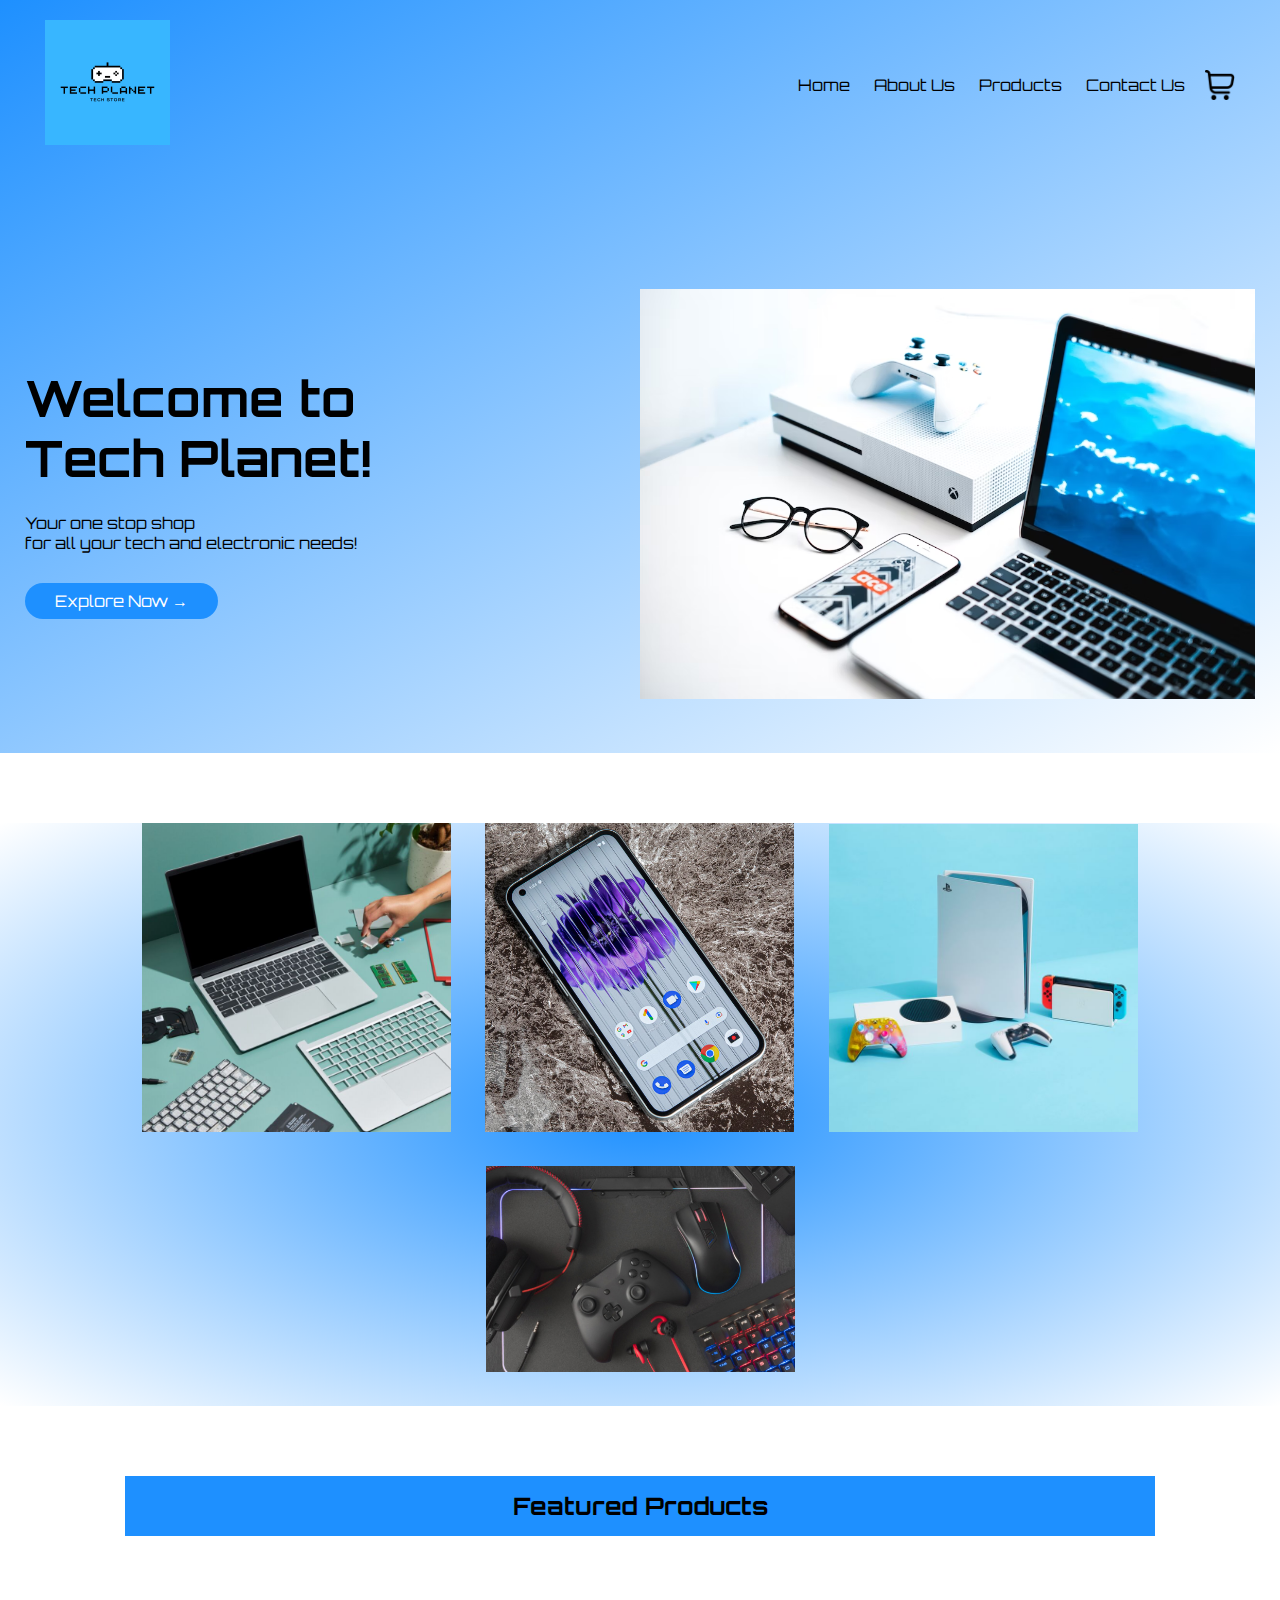
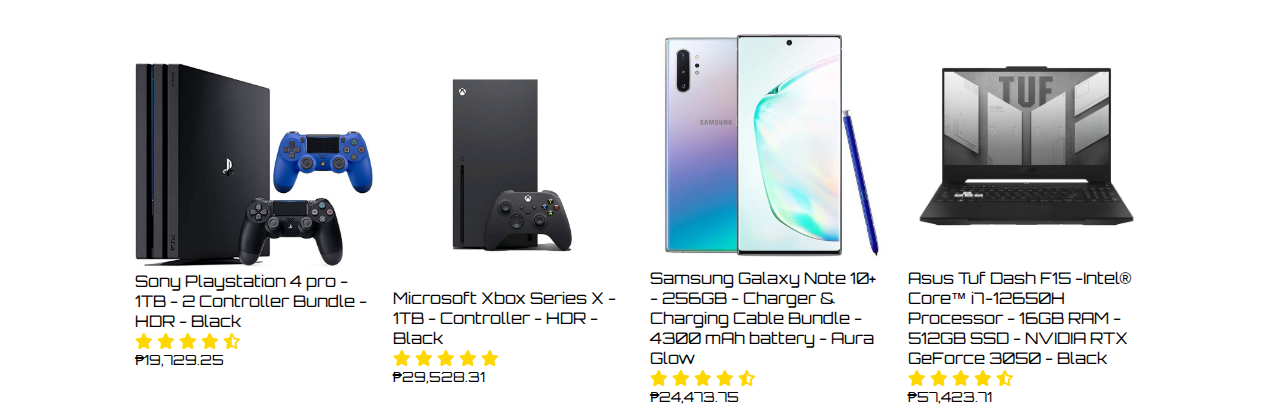
<file: src/index.html>
<!DOCTYPE html>
<html lang="en">
<head> 
<meta charset="UTF-8">
<title>Tech Planet</title>
<link rel="stylesheet" href="style.css">
<link href="https://fonts.googleapis.com/css2?family=Orbitron:wght@400;500;600;700&display=swap" rel="stylesheet">
<link rel="stylesheet" href="css/all.css">
</head>
<body>

<div class="header">
<div class="container">
<div class="navbar">
<div class="logo">
<a href="index.html">
  <img src="img1/logo.jpg" width="125px">
</div>

<nav>
<ul>
<li><a href="index.html">Home</a></li>
<li><a href="aboutus.html">About Us</a></li>
<li><a href="shop.html">Products</a></li>
<li><a href="links.html">Contact Us</a></li>
</ul>
</nav>
 <img src="img1/cart.jpg" width="30px" height="30px">
</div>

<div class="row">
<div class="col-2">
<h1>Welcome to<br>Tech Planet!</h1>
<p>Your one stop shop<br>for all your tech and electronic needs!</p>
<a href="aboutus.html" class="btn">Explore Now &#8594;</a>
</div>

<div class="col-2">
<img src="img1/product.jpg">
</div>

</div>
</div>
</div>
</div>
<!-------categories------->
<div class="categories">
<div class="small-container">
<div class="row">
<div class="col-3">
<img src="img1/category1.jpg">
</div>
<div class="col-3">
<img src="img1/category2.jpg">
</div>
<div class="col-3">
<img src="img1/category3.jpg">
</div>
<div class="col-3">
<img src="img1/category4.jpg">
</div>

</div>
</div>
</div>
<!-------products------->
<div class="small-container">
<h2 class="title">Featured Products</h2>
<div class="row">
<div class="col-4">
<img src="img1/ps4.jpg">
<h4>Sony Playstation 4 pro - 1TB - 2 Controller Bundle - HDR - Black</h4>
<div class="rating">
<i class="fa-solid fa-star"></i>
<i class="fa-solid fa-star"></i>
<i class="fa-solid fa-star"></i>
<i class="fa-solid fa-star"></i>
<i class="fa-solid fa-star-half-stroke"></i>
</div>
<p>₱19,729.25</p>
</div>
<div class="col-4">
<img src="img1/xbox.jpg">
<h4>Microsoft Xbox Series X - 1TB - Controller - HDR - Black</h4>
<div class="rating">
<i class="fa-solid fa-star"></i>
<i class="fa-solid fa-star"></i>
<i class="fa-solid fa-star"></i>
<i class="fa-solid fa-star"></i>
<i class="fa-solid fa-star"></i>
</div>
<p>₱29,528.31</p>
</div>
<div class="col-4">
<img src="img1/phone.jpg">
<h4>Samsung Galaxy Note 10+ - 256GB - Charger & Charging Cable Bundle - 4300 mAh battery - Aura Glow</h4>
<div class="rating">
<i class="fa-solid fa-star"></i>
<i class="fa-solid fa-star"></i>
<i class="fa-solid fa-star"></i>
<i class="fa-solid fa-star"></i>
<i class="fa-solid fa-star-half-stroke"></i>
</div>
<p>₱24,473.75</p>
</div>
<div class="col-4">
<img src="img1/laptop.jpg">
<h4>Asus Tuf Dash F15 -Intel® Core™ i7-12650H Processor - 16GB RAM - 512GB SSD - NVIDIA RTX GeForce 3050 - Black</h4>
<div class="rating">
<i class="fa-solid fa-star"></i>
<i class="fa-solid fa-star"></i>
<i class="fa-solid fa-star"></i>
<i class="fa-solid fa-star"></i>
<i class="fa-solid fa-star-half-stroke"></i>
</div>
<p>₱57,423.71</p>
</div>

</div>
</div>

</body>
</html>
</file>
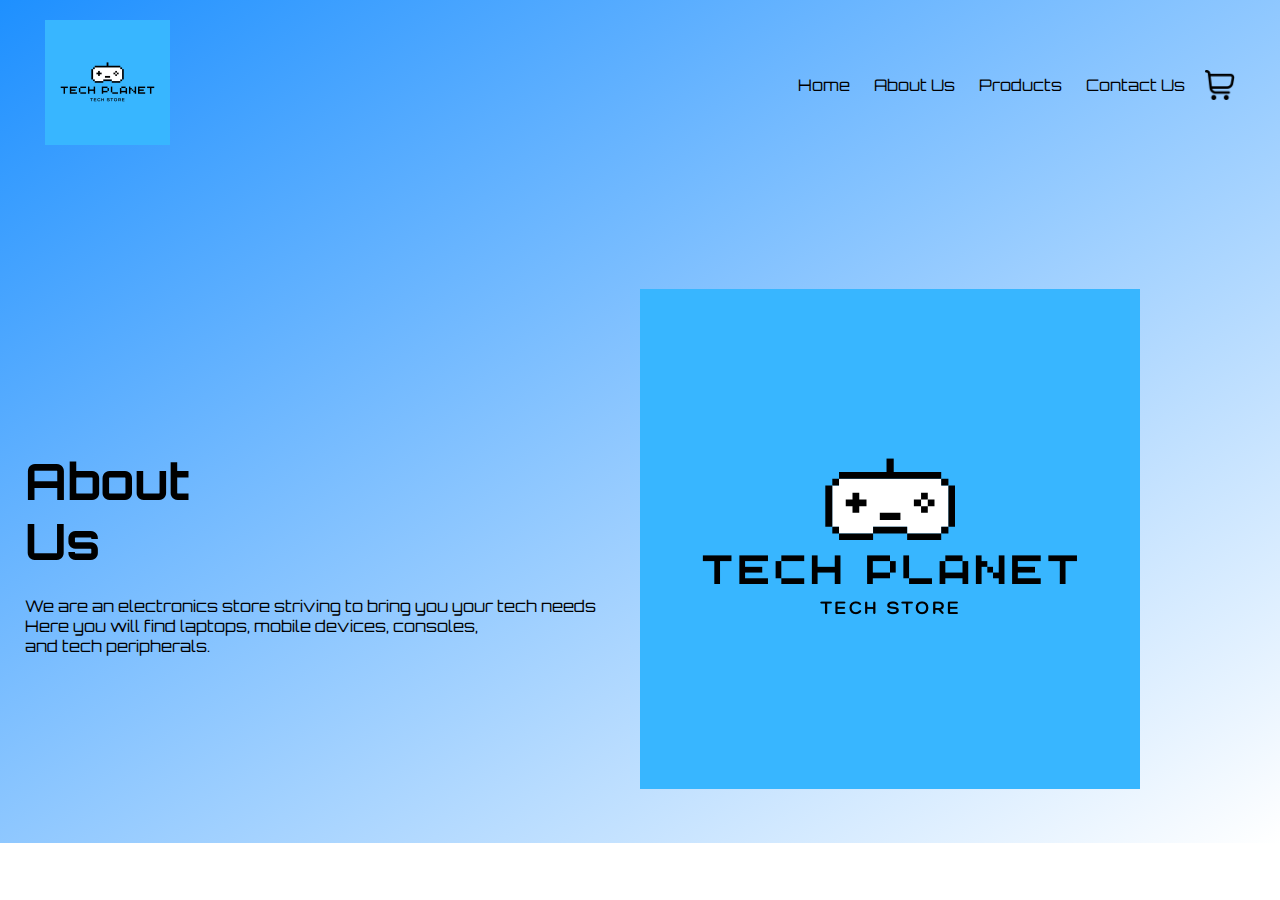
<file: src/aboutus.html>
<!DOCTYPE html>
<html lang="en">
<head> 
<meta charset="UTF-8">
<title>Tech Planet</title>
<link rel="stylesheet" href="style.css">
<link href="https://fonts.googleapis.com/css2?family=Orbitron:wght@400;500;600;700&display=swap" rel="stylesheet">
<link rel="stylesheet" href="css/all.css">
</head>
<body>

<div class="header">
<div class="container">
<div class="navbar">
<div class="logo">
<a href="index.html">
  <img src="img1/logo.jpg" width="125px">
</div>

<nav>
<ul>
<li><a href="index.html">Home</a></li>
<li><a href="aboutus.html">About Us</a></li>
<li><a href="shop.html">Products</a></li>
<li><a href="links.html">Contact Us</a></li>
</ul>
</nav>
 <img src="img1/cart.jpg" width="30px" height="30px">
</div>


<div class="row">
<div class="col-2">
<h1>About<br>Us</h1>
<p>We are an electronics store striving to bring you your tech needs<br>Here you will find laptops, mobile devices, consoles, <br>
and tech peripherals.</p>
</div>
<div class="col-2">
<img src="img1/logo.jpg">
</div>

</div>
</div>
</div>
</div>

</body>
</html>
</file>
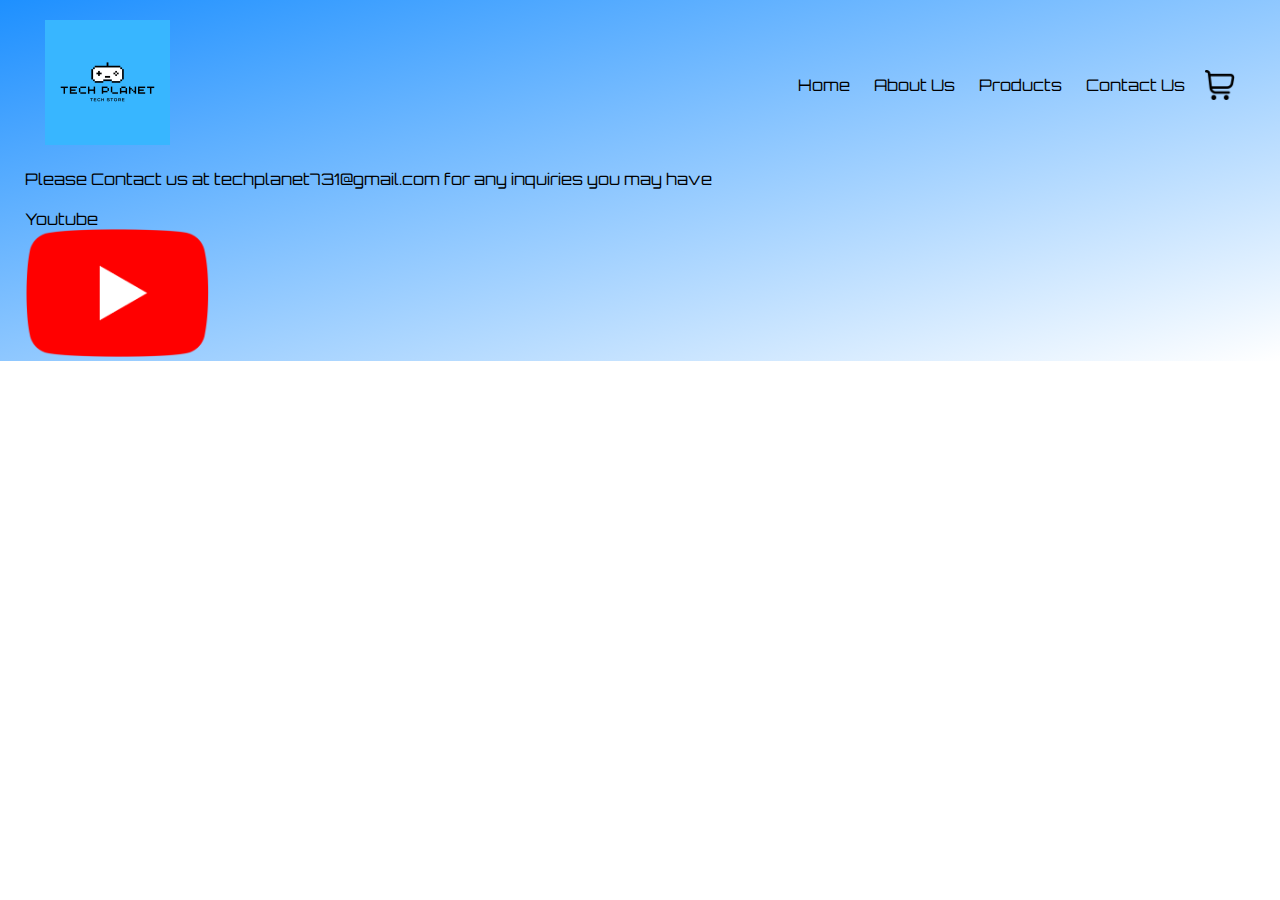
<file: src/links.html>
<!DOCTYPE html>
<html lang="en">
<head> 
<meta charset="UTF-8">
<title>Tech Planet</title>
<link rel="stylesheet" href="style.css">
<link href="https://fonts.googleapis.com/css2?family=Orbitron:wght@400;500;600;700&display=swap" rel="stylesheet">
<link rel="stylesheet" href="css/all.css">
</head>
<body>

<div class="header">
<div class="container">
<div class="navbar">
<div class="logo">
<a href="index.html">
  <img src="img1/logo.jpg" width="125px">
</div>

<nav>
<ul>
<li><a href="index.html">Home</a></li>
<li><a href="aboutus.html">About Us</a></li>
<li><a href="shop.html">Products</a></li>
<li><a href="links.html">Contact Us</a></li>
</ul>
</nav>
 <img src="img1/cart.jpg" width="30px" height="30px">
</div>

<p>Please Contact us at techplanet731@gmail.com for any inquiries you may have</p>

&nbsp;
&nbsp;
&nbsp;
<p><a href="https://youtube.com/@techplanet6302">Youtube</a></p>

<a href="https://youtube.com/@techplanet6302">
<img src="img1/yt2.jpg" width=15%" height="15%">

</body>
</html>
</file>
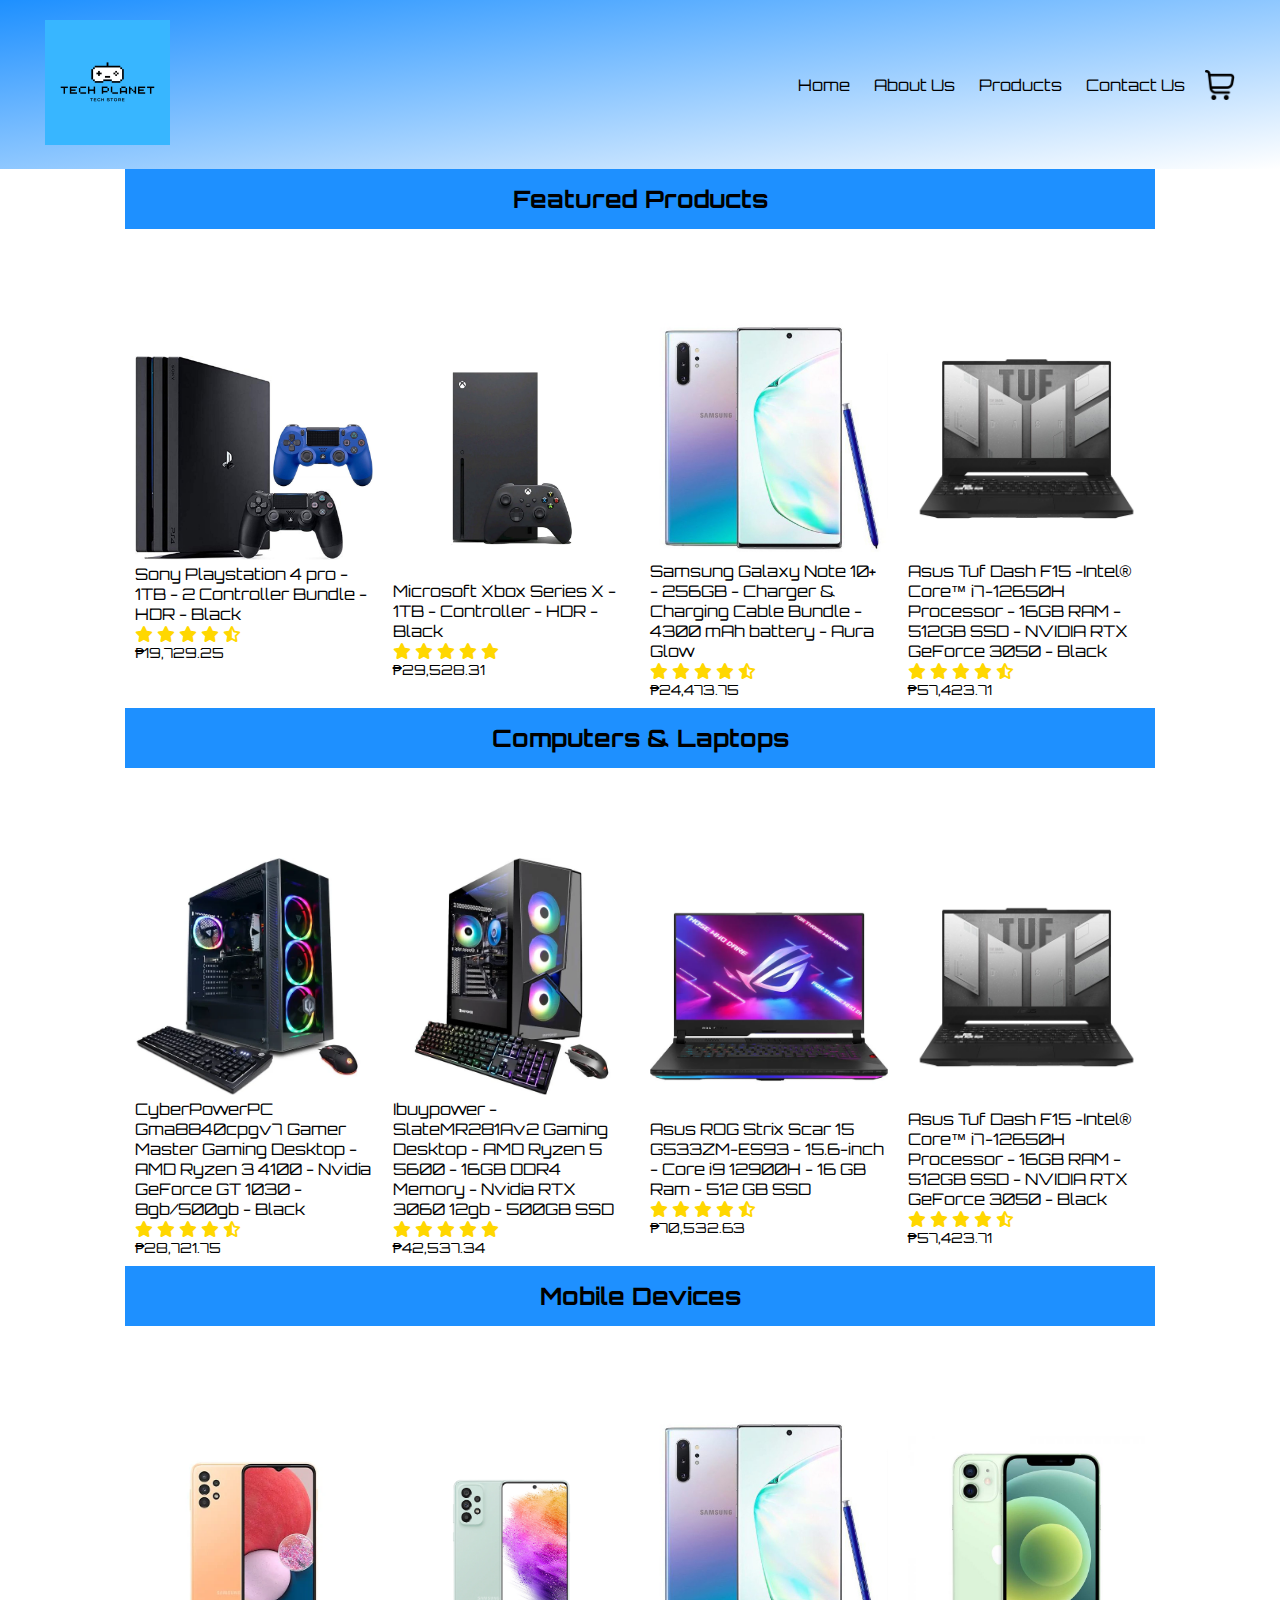
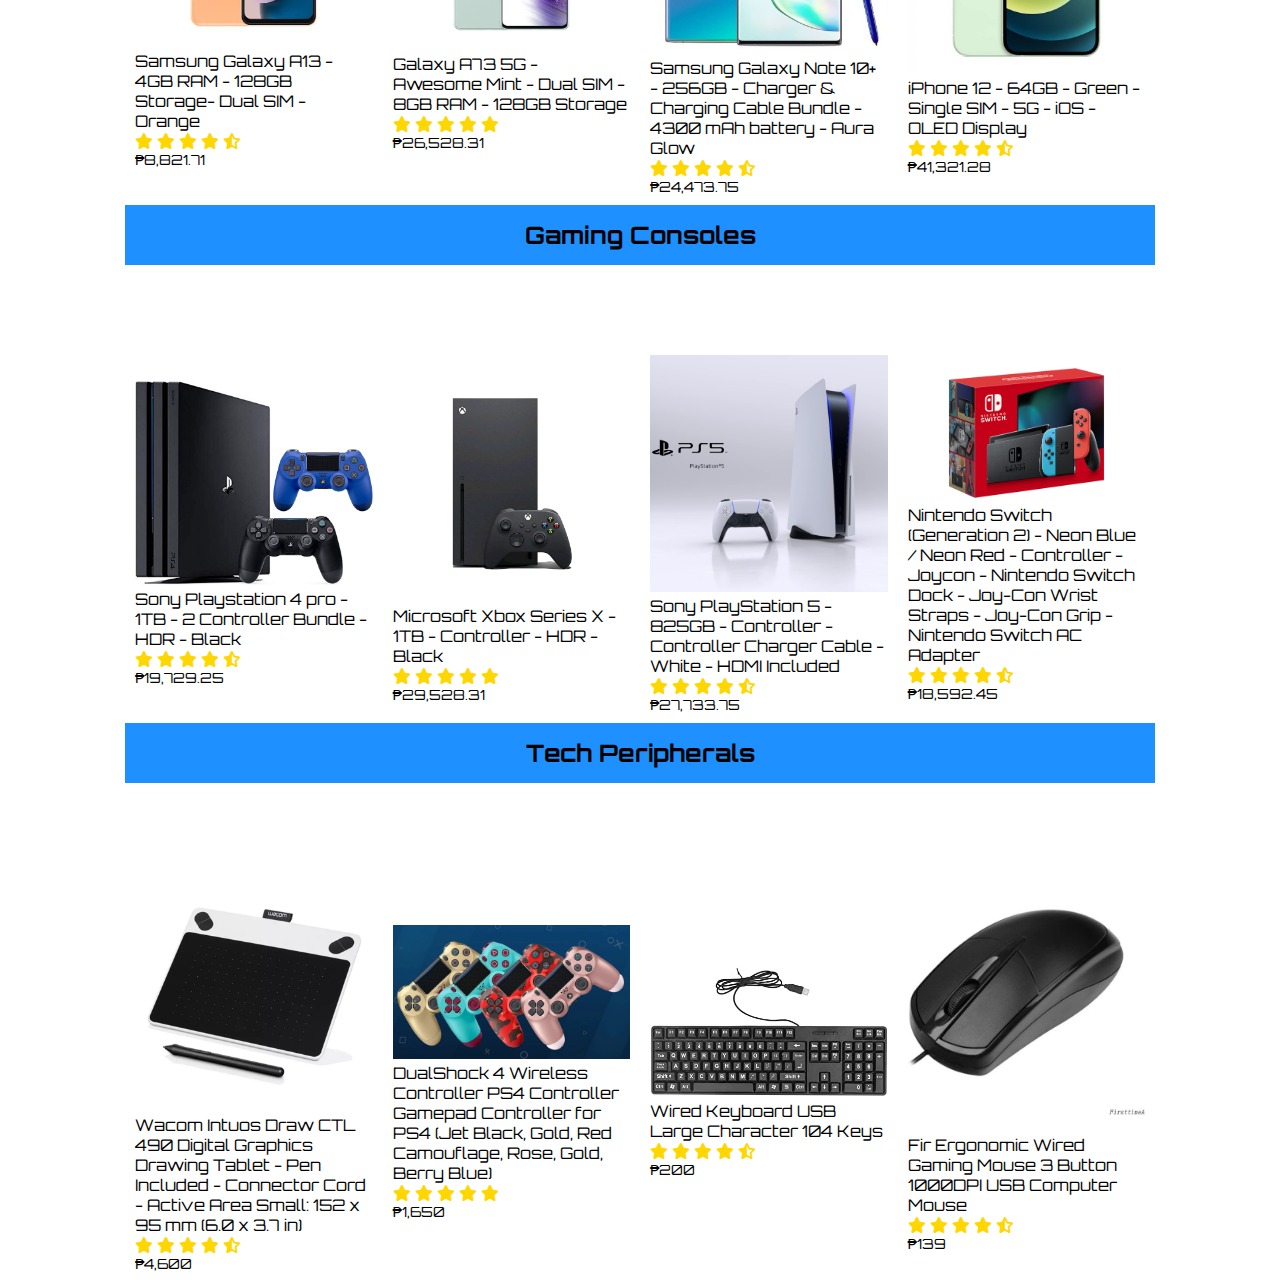
<file: src/shop.html>
<!DOCTYPE html>
<html lang="en">
<head> 
<meta charset="UTF-8">
<title>Tech Planet</title>
<link rel="stylesheet" href="style.css">
<link href="https://fonts.googleapis.com/css2?family=Orbitron:wght@400;500;600;700&display=swap" rel="stylesheet">
<link rel="stylesheet" href="css/all.css">
</head>
<body>

<div class="header">
<div class="container">
<div class="navbar">
<div class="logo">
<a href="index.html">
  <img src="img1/logo.jpg" width="125px">
</div>

<nav>
<ul>
<li><a href="index.html">Home</a></li>
<li><a href="aboutus.html">About Us</a></li>
<li><a href="shop.html">Products</a></li>
<li><a href="links.html">Contact Us</a></li>
</ul>
</nav>
 <img src="img1/cart.jpg" width="30px" height="30px">
</div>

</div>
</div>
</div>

<div class="small-container">
<h2 class="title">Featured Products</h2>
<div class="row">
<div class="col-4">
<img src="img1/ps4.jpg">
<h4>Sony Playstation 4 pro - 1TB - 2 Controller Bundle - HDR - Black</h4>
<div class="rating">
<i class="fa-solid fa-star"></i>
<i class="fa-solid fa-star"></i>
<i class="fa-solid fa-star"></i>
<i class="fa-solid fa-star"></i>
<i class="fa-solid fa-star-half-stroke"></i>
</div>
<p>₱19,729.25</p>
</div>
<div class="col-4">
<img src="img1/xbox.jpg">
<h4>Microsoft Xbox Series X - 1TB - Controller - HDR - Black</h4>
<div class="rating">
<i class="fa-solid fa-star"></i>
<i class="fa-solid fa-star"></i>
<i class="fa-solid fa-star"></i>
<i class="fa-solid fa-star"></i>
<i class="fa-solid fa-star"></i>
</div>
<p>₱29,528.31</p>
</div>
<div class="col-4">
<img src="img1/phone.jpg">
<h4>Samsung Galaxy Note 10+ - 256GB - Charger & Charging Cable Bundle - 4300 mAh battery - Aura Glow</h4>
<div class="rating">
<i class="fa-solid fa-star"></i>
<i class="fa-solid fa-star"></i>
<i class="fa-solid fa-star"></i>
<i class="fa-solid fa-star"></i>
<i class="fa-solid fa-star-half-stroke"></i>
</div>
<p>₱24,473.75</p>
</div>
<div class="col-4">
<img src="img1/laptop.jpg">
<h4>Asus Tuf Dash F15 -Intel® Core™ i7-12650H Processor - 16GB RAM - 512GB SSD - NVIDIA RTX GeForce 3050 - Black</h4>
<div class="rating">
<i class="fa-solid fa-star"></i>
<i class="fa-solid fa-star"></i>
<i class="fa-solid fa-star"></i>
<i class="fa-solid fa-star"></i>
<i class="fa-solid fa-star-half-stroke"></i>
</div>
<p>₱57,423.71</p>
</div>

</div>
</div>

<div class="small-container">
<h2 class="title">Computers & Laptops</h2>
<div class="row">
<div class="col-4">
<img src="img1/pc1.jpg">
<h4>CyberPowerPC Gma8840cpgv7 Gamer Master Gaming Desktop - AMD Ryzen 3 4100 - Nvidia GeForce GT 1030 - 8gb/500gb - Black</h4>
<div class="rating">
<i class="fa-solid fa-star"></i>
<i class="fa-solid fa-star"></i>
<i class="fa-solid fa-star"></i>
<i class="fa-solid fa-star"></i>
<i class="fa-solid fa-star-half-stroke"></i>
</div>
<p>₱28,721.75</p>
</div>
<div class="col-4">
<img src="img1/pc2.jpg">
<h4>Ibuypower - SlateMR281Av2 Gaming Desktop - AMD Ryzen 5 5600 - 16GB DDR4 Memory - Nvidia RTX 3060 12gb - 500GB SSD</h4>
<div class="rating">
<i class="fa-solid fa-star"></i>
<i class="fa-solid fa-star"></i>
<i class="fa-solid fa-star"></i>
<i class="fa-solid fa-star"></i>
<i class="fa-solid fa-star"></i>
</div>
<p>₱42,537.34</p>
</div>
<div class="col-4">
<img src="img1/lt2.jpg">
<h4>Asus ROG Strix Scar 15 G533ZM-ES93 - 15.6-inch - Core i9 12900H - 16 GB Ram - 512 GB SSD</h4>
<div class="rating">
<i class="fa-solid fa-star"></i>
<i class="fa-solid fa-star"></i>
<i class="fa-solid fa-star"></i>
<i class="fa-solid fa-star"></i>
<i class="fa-solid fa-star-half-stroke"></i>
</div>
<p>₱70,532.63</p>
</div>
<div class="col-4">
<img src="img1/laptop.jpg">
<h4>Asus Tuf Dash F15 -Intel® Core™ i7-12650H Processor - 16GB RAM - 512GB SSD - NVIDIA RTX GeForce 3050 - Black</h4>
<div class="rating">
<i class="fa-solid fa-star"></i>
<i class="fa-solid fa-star"></i>
<i class="fa-solid fa-star"></i>
<i class="fa-solid fa-star"></i>
<i class="fa-solid fa-star-half-stroke"></i>
</div>
<p>₱57,423.71</p>
</div>

</div>
</div>

<div class="small-container">
<h2 class="title">Mobile Devices</h2>
<div class="row">
<div class="col-4">
<img src="img1/md1.jpg">
<h4>Samsung Galaxy A13 - 4GB RAM - 128GB Storage- Dual SIM - Orange</h4>
<div class="rating">
<i class="fa-solid fa-star"></i>
<i class="fa-solid fa-star"></i>
<i class="fa-solid fa-star"></i>
<i class="fa-solid fa-star"></i>
<i class="fa-solid fa-star-half-stroke"></i>
</div>
<p>₱8,821.71</p>
</div>
<div class="col-4">
<img src="img1/md2.jpg">
<h4>Galaxy A73 5G - Awesome Mint - Dual SIM - 8GB RAM - 128GB Storage</h4>
<div class="rating">
<i class="fa-solid fa-star"></i>
<i class="fa-solid fa-star"></i>
<i class="fa-solid fa-star"></i>
<i class="fa-solid fa-star"></i>
<i class="fa-solid fa-star"></i>
</div>
<p>₱26,528.31</p>
</div>
<div class="col-4">
<img src="img1/phone.jpg">
<h4>Samsung Galaxy Note 10+ - 256GB - Charger & Charging Cable Bundle - 4300 mAh battery - Aura Glow</h4>
<div class="rating">
<i class="fa-solid fa-star"></i>
<i class="fa-solid fa-star"></i>
<i class="fa-solid fa-star"></i>
<i class="fa-solid fa-star"></i>
<i class="fa-solid fa-star-half-stroke"></i>
</div>
<p>₱24,473.75</p>
</div>
<div class="col-4">
<img src="img1/md3.jpg">
<h4>iPhone 12 - 64GB - Green - Single SIM - 5G - iOS - OLED Display</h4>
<div class="rating">
<i class="fa-solid fa-star"></i>
<i class="fa-solid fa-star"></i>
<i class="fa-solid fa-star"></i>
<i class="fa-solid fa-star"></i>
<i class="fa-solid fa-star-half-stroke"></i>
</div>
<p>₱41,321.28</p>
</div>

</div>
</div>

<div class="small-container">
<h2 class="title">Gaming Consoles</h2>
<div class="row">
<div class="col-4">
<img src="img1/ps4.jpg">
<h4>Sony Playstation 4 pro - 1TB - 2 Controller Bundle - HDR - Black</h4>
<div class="rating">
<i class="fa-solid fa-star"></i>
<i class="fa-solid fa-star"></i>
<i class="fa-solid fa-star"></i>
<i class="fa-solid fa-star"></i>
<i class="fa-solid fa-star-half-stroke"></i>
</div>
<p>₱19,729.25</p>
</div>
<div class="col-4">
<img src="img1/xbox.jpg">
<h4>Microsoft Xbox Series X - 1TB - Controller - HDR - Black</h4>
<div class="rating">
<i class="fa-solid fa-star"></i>
<i class="fa-solid fa-star"></i>
<i class="fa-solid fa-star"></i>
<i class="fa-solid fa-star"></i>
<i class="fa-solid fa-star"></i>
</div>
<p>₱29,528.31</p>
</div>
<div class="col-4">
<img src="img1/ps5.jpg">
<h4>Sony PlayStation 5 - 825GB - Controller - Controller Charger Cable - White - HDMI Included</h4>
<div class="rating">
<i class="fa-solid fa-star"></i>
<i class="fa-solid fa-star"></i>
<i class="fa-solid fa-star"></i>
<i class="fa-solid fa-star"></i>
<i class="fa-solid fa-star-half-stroke"></i>
</div>
<p>₱27,733.75</p>
</div>
<div class="col-4">
<img src="img1/switch.jpg">
<h4>Nintendo Switch (Generation 2) - Neon Blue / Neon Red - Controller - Joycon - 
Nintendo Switch Dock - Joy-Con Wrist Straps - Joy-Con Grip - Nintendo Switch AC Adapter</h4>
<div class="rating">
<i class="fa-solid fa-star"></i>
<i class="fa-solid fa-star"></i>
<i class="fa-solid fa-star"></i>
<i class="fa-solid fa-star"></i>
<i class="fa-solid fa-star-half-stroke"></i>
</div>
<p>₱18,592.45</p>
</div>

</div>
</div>

<div class="small-container">
<h2 class="title">Tech Peripherals</h2>
<div class="row">
<div class="col-4">
<img src="img1/dt.jpg">
<h4>Wacom Intuos Draw CTL 490 Digital Graphics Drawing Tablet - Pen Included - Connector Cord - 
Active Area Small: 152 x 95 mm (6.0 x 3.7 in)</h4>
<div class="rating">
<i class="fa-solid fa-star"></i>
<i class="fa-solid fa-star"></i>
<i class="fa-solid fa-star"></i>
<i class="fa-solid fa-star"></i>
<i class="fa-solid fa-star-half-stroke"></i>
</div>
<p>₱4,600</p>
</div>
<div class="col-4">
<img src="img1/controller.jpg">
<h4>DualShock 4 Wireless Controller PS4 Controller Gamepad Controller for PS4
(Jet Black, Gold, Red Camouflage, Rose, Gold, Berry Blue)</h4>
<div class="rating">
<i class="fa-solid fa-star"></i>
<i class="fa-solid fa-star"></i>
<i class="fa-solid fa-star"></i>
<i class="fa-solid fa-star"></i>
<i class="fa-solid fa-star"></i>
</div>
<p>₱1,650</p>
</div>
<div class="col-4">
<img src="img1/keyboard.jpg">
<h4>Wired Keyboard USB Large Character 104 Keys</h4>
<div class="rating">
<i class="fa-solid fa-star"></i>
<i class="fa-solid fa-star"></i>
<i class="fa-solid fa-star"></i>
<i class="fa-solid fa-star"></i>
<i class="fa-solid fa-star-half-stroke"></i>
</div>
<p>₱200</p>
</div>
<div class="col-4">
<img src="img1/mouse.jpg">
<h4>Fir Ergonomic Wired Gaming Mouse 3 Button 1000DPI USB Computer Mouse</h4>
<div class="rating">
<i class="fa-solid fa-star"></i>
<i class="fa-solid fa-star"></i>
<i class="fa-solid fa-star"></i>
<i class="fa-solid fa-star"></i>
<i class="fa-solid fa-star-half-stroke"></i>
</div>
<p>₱139</p>
</div>

</div>
</div>

</body>
</html>
</file>
<file: src/style.css>
*{
 margin: 0;
 padding: 0;
 box-sizing: border-box;
}
body{
font-family: 'Orbitron', sans-serif;
}
.navbar{
display: flex;
align-items: center;
padding: 20px;
}
nav{
flex: 1;
text-align:right;
}
nav ul{
display: inline-block;
list-style-type: none;
}
nav ul li{
display: inline-block;
margin-right: 20px;
}
a{ 
text-decoration: none;
color: black;
}
p{
color: black;
}
.container{
max-width: 1300px
margin: auto;
padding-left: 25px;
padding-right: 25px;
}
.row{
display: flex;
align-items: center;
flex-wrap: wrap;
justify-content: space-around;
}
.col-2{
flex-basis:50%;
min-width: 300px;
}
.col-2 img{
max-width: 100%;
padding: 50px 0;
}
.col-2 h1{
font-size: 50px;
line-height: 60px;
margin: 25px 0;
}
.btn{
display:inline-block;
background: dodgerblue;
color: white;
padding:8px 30px;
margin:30px 0;
border-radius:30px;
}
.header{
background: linear-gradient(to bottom right,dodgerblue,white);
}
.header .row{
margin-top: 70px;
}
.categories{
margin: 70px 0;
background: radial-gradient(dodgerblue,white);
}
.col-3{
flex-basis: 30%;
min-width: 250px;
margin-bottom: 30px;
}
.col-3 img{
width: 100%;
}
.small-container{
max-width: 1080px;
margin: auto;
padding-left: 25px;
padding-right: 25px;
}
.col-4{
flex-basis: 25%;
padding: 10px;
min-width: 200px;
margin-bottom 50px;
transition: transform 0.5s;
}
.col-4 img{
width: 100%;
}
.title{
background: dodgerblue;
text-align: center;
margin: 0 auto 80px;
position: relative;
line-height:60px;
color: black;
}
h4{
color: black;
font-weight: normal;
}
.col-4 p{
font-size: 14px;
}
.rating .fa-solid{
color: gold;
}
.col-4:hover{
transfrom: translateY(-5px);
}
</file>
